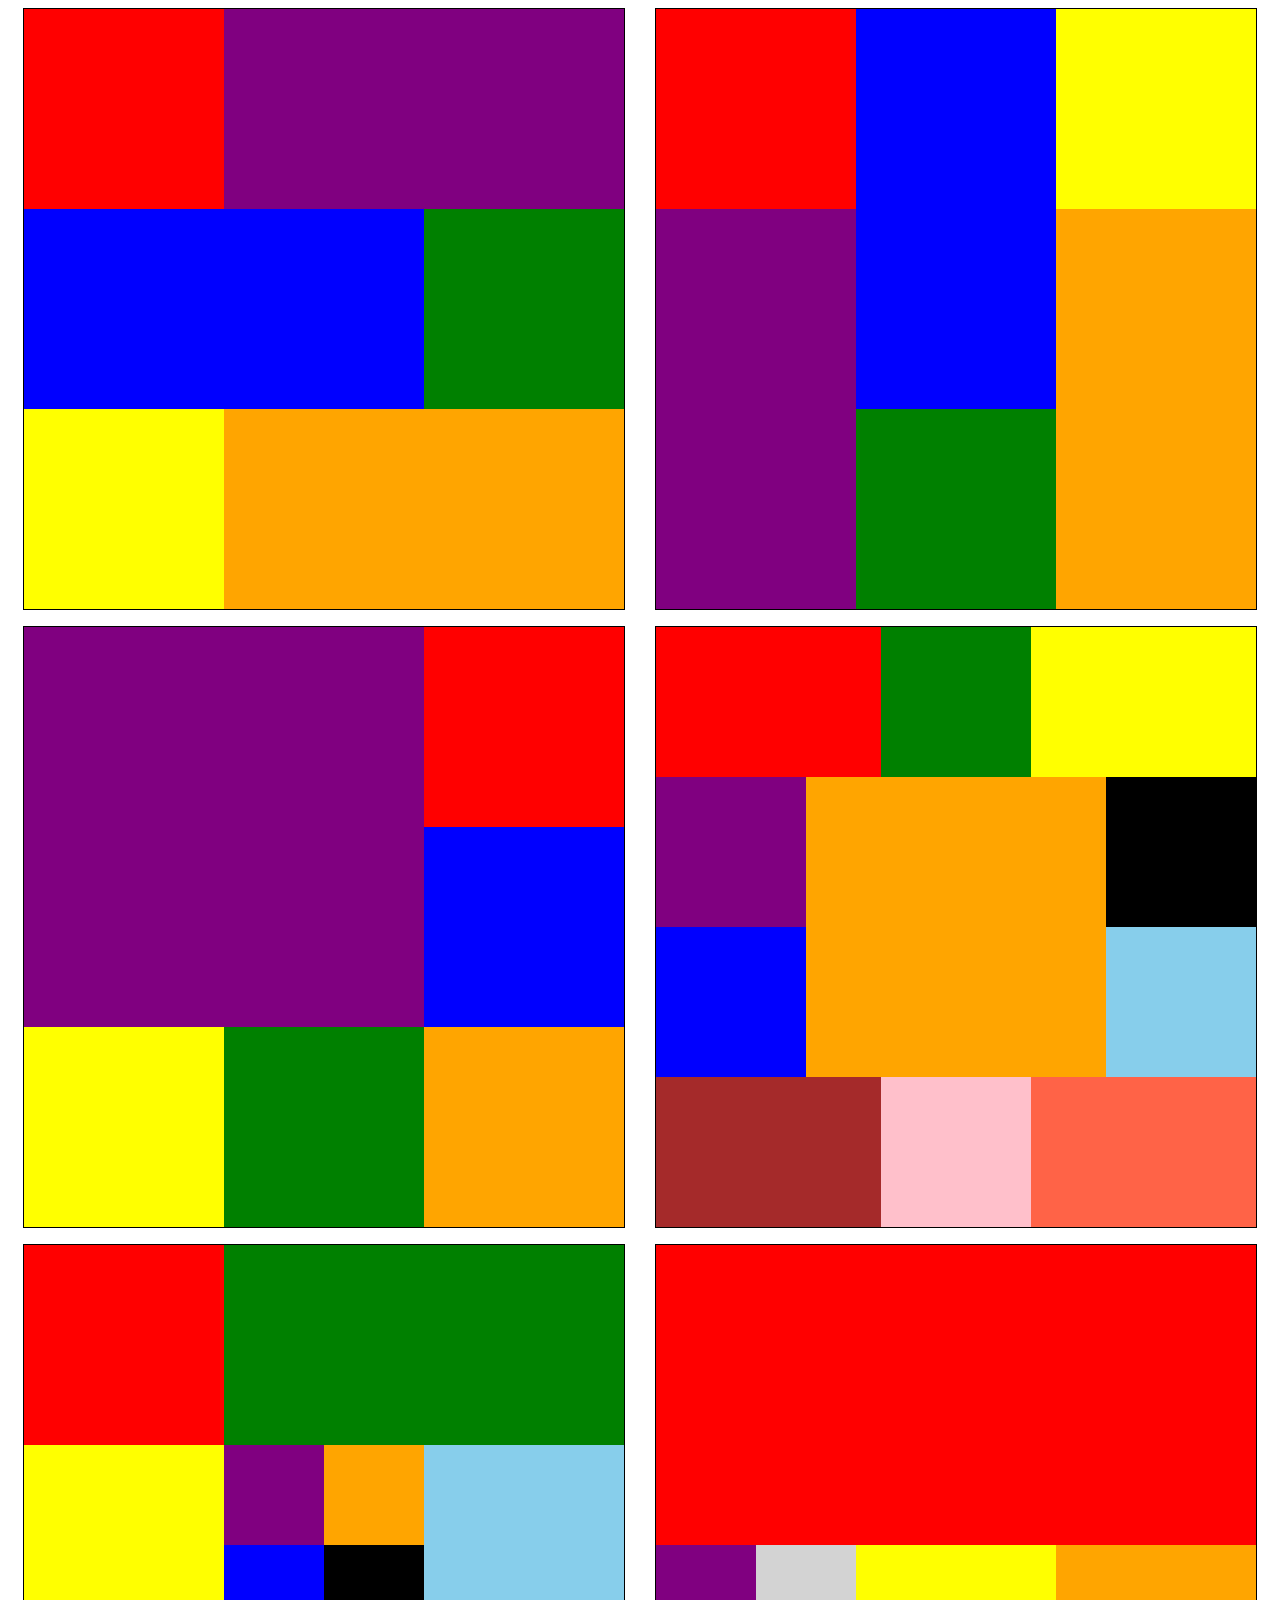
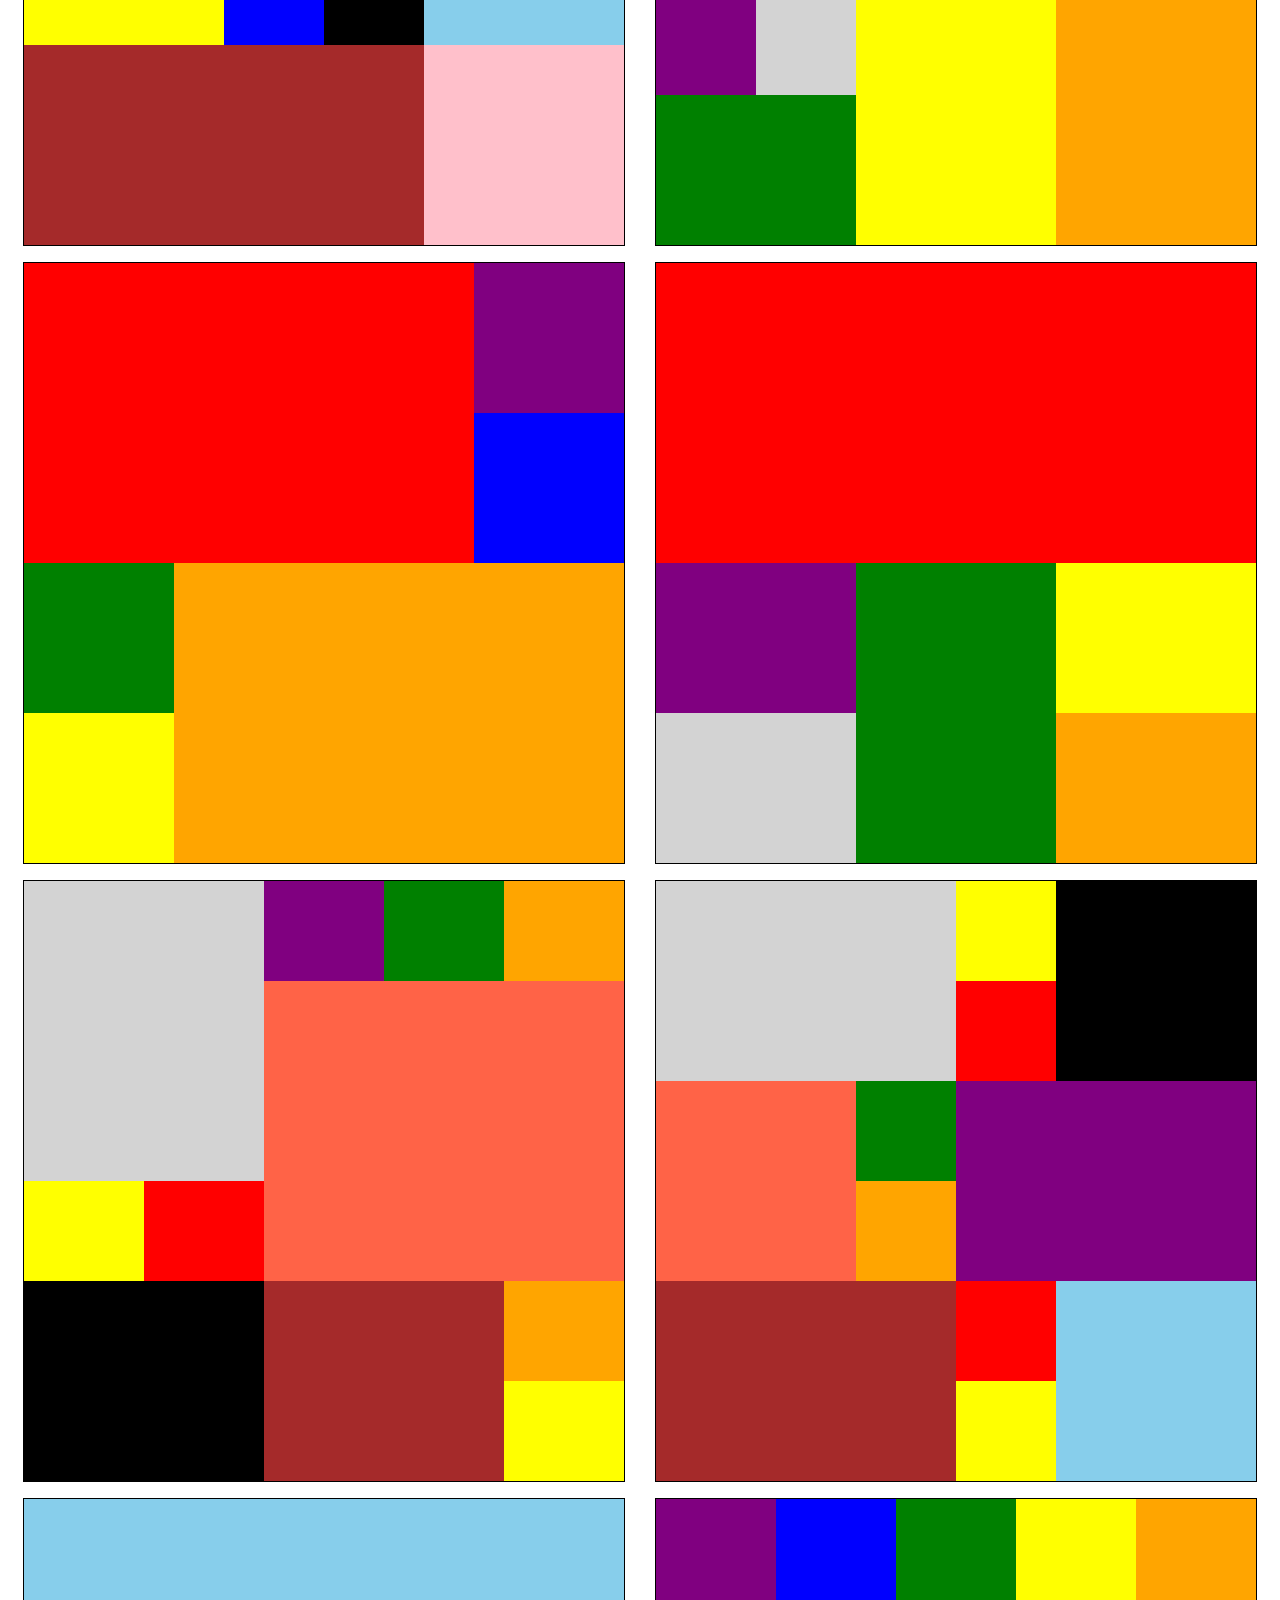
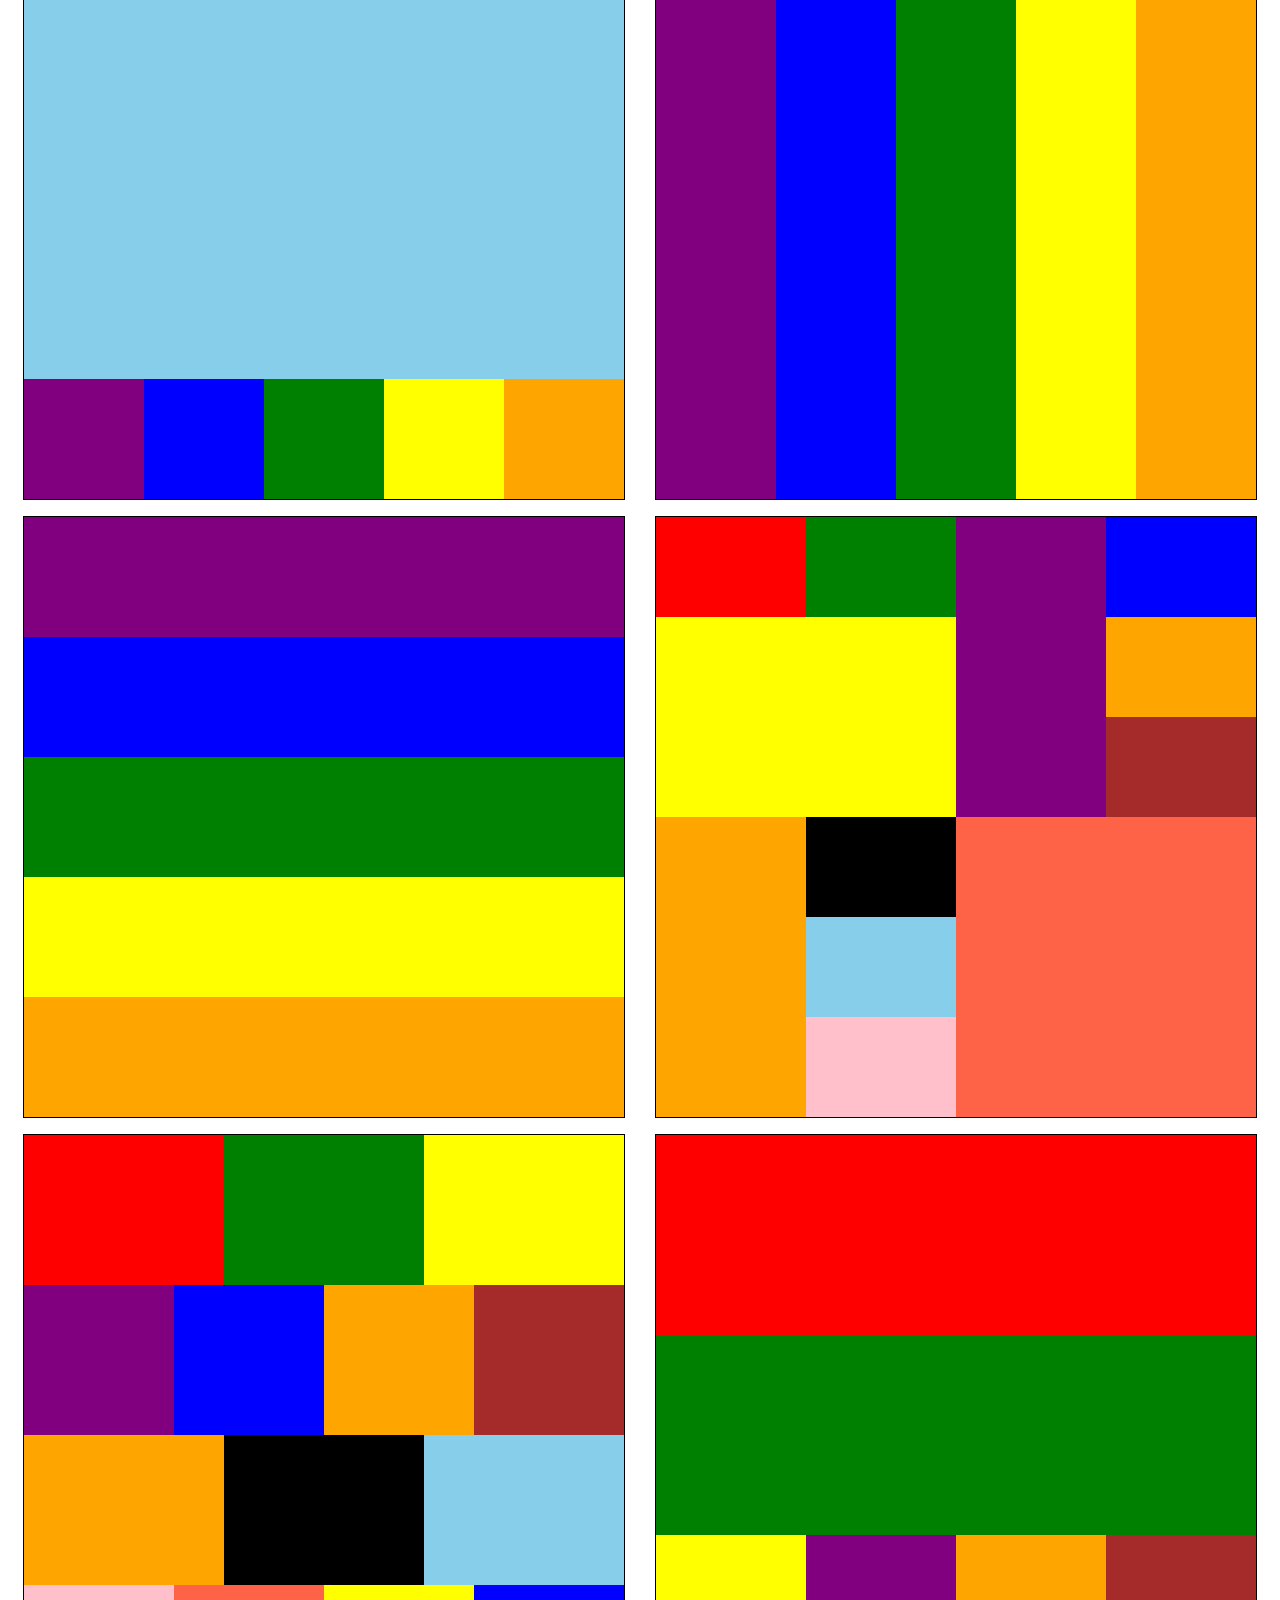
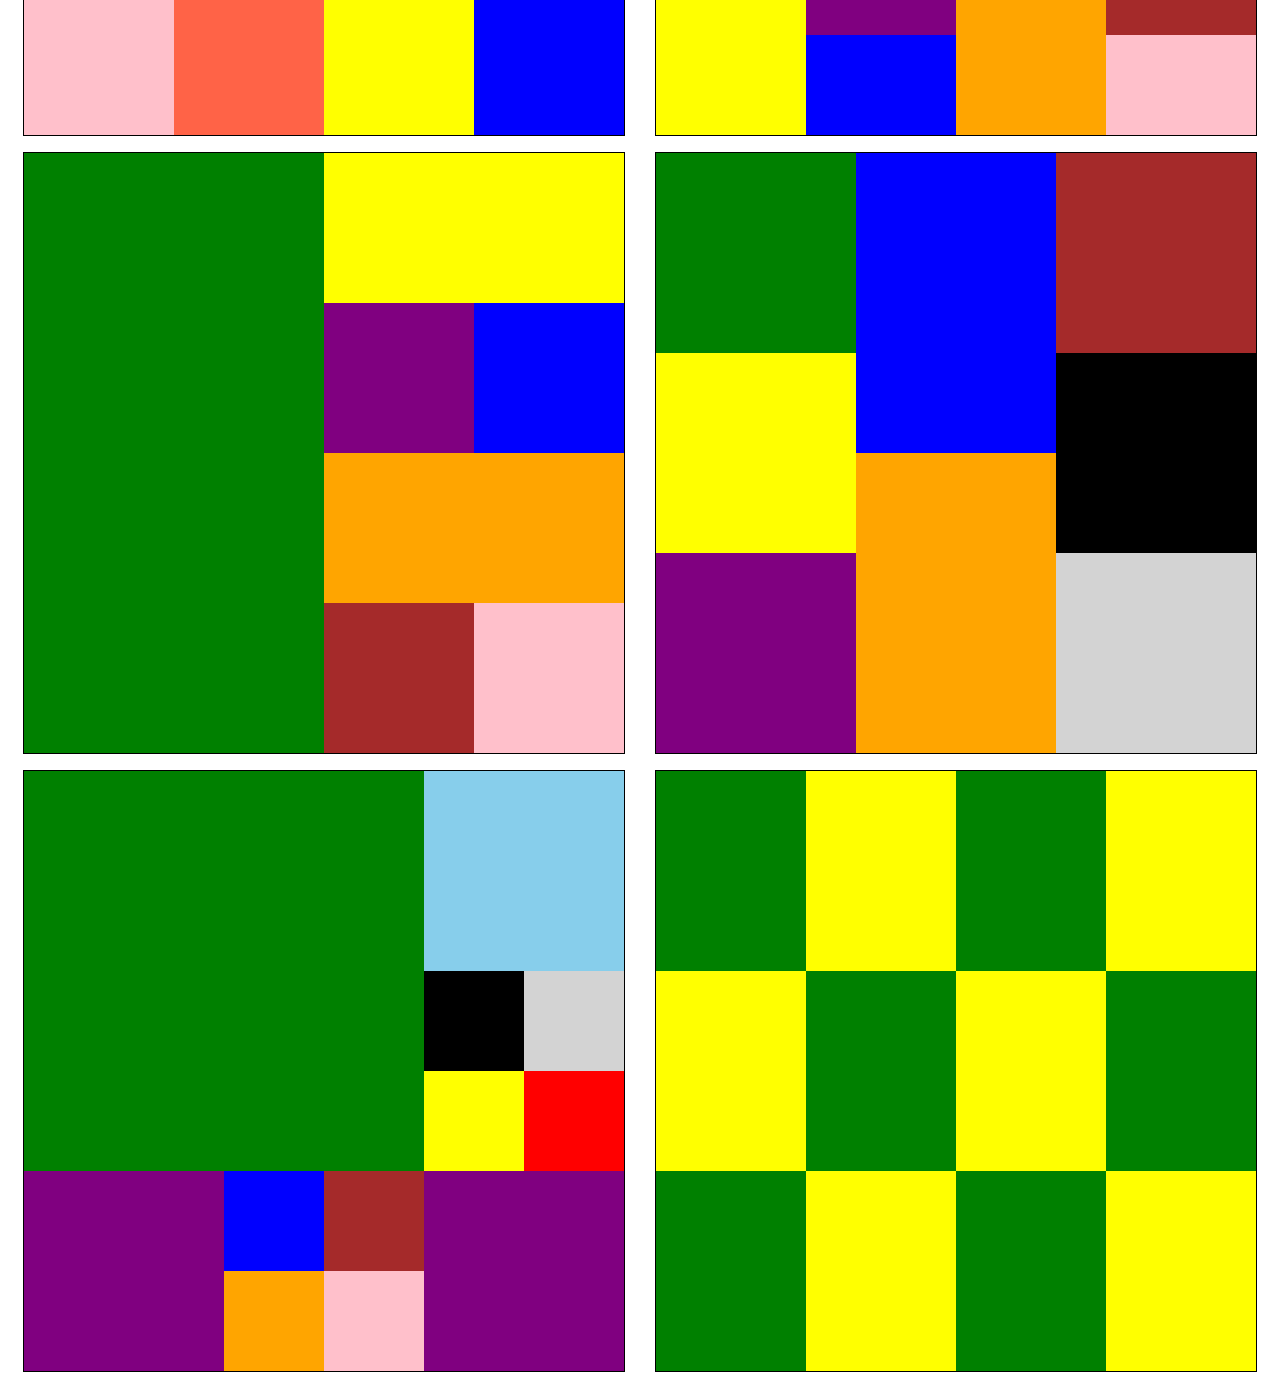
<file: index.html>
<!DOCTYPE html>
<html lang="en">
  <head>
    <meta charset="UTF-8" />
    <meta name="viewport" content="width=device-width, initial-scale=1.0" />
    <link rel="stylesheet" href="index.css" />
    <title>flex task</title>
  </head>
  <body>
    <!-- Task 1 -->
    <div class="container task1">
      <div class="child bg-red smaller"></div>
      <div class="child bg-purple bigger"></div>
      <div class="child bg-blue bigger"></div>
      <div class="child bg-green smaller"></div>
      <div class="child bg-yellow smaller"></div>
      <div class="child bg-orange bigger"></div>
    </div>
    <!-- Task 2 -->
    <div class="container task2">
      <div class="child bg-red smaller"></div>
      <div class="child bg-purple bigger"></div>
      <div class="child bg-blue bigger"></div>
      <div class="child bg-green smaller"></div>
      <div class="child bg-yellow smaller"></div>
      <div class="child bg-orange bigger"></div>
    </div>
    <!-- task 3  -->
    <div class="container task3">
      <div class="child2">
        <div class="child bg-purple bigger"></div>
        <div class="child bg-red smaller"></div>
        <div class="child bg-blue smaller"></div>
      </div>
      <div class="child3">
        <div class="child bg-yellow smaller"></div>
        <div class="child bg-green smaller"></div>
        <div class="child bg-orange smaller"></div>
      </div>
    </div>
    <!-- Task 4 -->
    <div class="container task4">
      <div class="ch1">
        <div class="child bg-red smaller"></div>
        <div class="child bg-green smaller"></div>
        <div class="child bg-yellow smaller"></div>
      </div>

      <div class="ch02">
        <div class="ch2">
          <div class="child bg-purple smaller"></div>
          <div class="child bg-blue smaller"></div>
        </div>
        <div class="ch3">
          <div class="child bg-orange bigger"></div>
          <div class="child bg-black smaller"></div>
          <div class="child bg-sky smaller"></div>
        </div>
      </div>

      <div class="ch4">
        <div class="child bg-brown smaller"></div>
        <div class="child bg-pink smaller"></div>
        <div class="child bg-tomato smaller"></div>
      </div>
    </div>

    <!-- Task 5 -->
    <div class="container task5">
      <div class="ch5-1">
        <div class="child bg-red bigger"></div>
        <div class="child bg-green bigger"></div>
      </div>

      <div class="ch5-1">
        <div class="ch5-2">
          <div class="child bg-yellow bigger"></div>
          <div class="child bg-purple smaller"></div>
          <div class="child bg-blue smaller"></div>
          <div class="child bg-orange smaller"></div>
          <div class="child bg-black smaller"></div>
        </div>
        <div class="ch5-3">
          <div class="child bg-sky bigger"></div>
        </div>
      </div>

      <div class="ch5-4">
        <div class="child bg-brown bigger"></div>
        <div class="child bg-pink bigger"></div>
      </div>
    </div>
    <!-- Task6 -->

    <div class="container task6">
      <div class="ch6-1">
        <div class="child bg-red bigger"></div>
      </div>
      <div class="ch6-1">
        <div class="ch6-1-1">
          <div class="child bg-purple smaller"></div>
          <div class="child bg-grey smaller"></div>
          <div class="child bg-green smaller"></div>
        </div>
        <div class="ch6-3">
          <div class="child bg-yellow mid"></div>
          <div class="child bg-orange mid"></div>
        </div>
      </div>
    </div>

    <!-- Task7 -->

    <div class="container task7">
      <div class="ch7-1">
        <div class="child bg-red bigger"></div>
        <div class="child bg-purple smaller"></div>
        <div class="child bg-blue smaller"></div>
      </div>
      <div class="ch7-2">
        <div class="child bg-green smaller"></div>
        <div class="child bg-yellow smaller"></div>
        <div class="child bg-orange bigger"></div>
      </div>
    </div>
    <!-- Task 8 -->
    <div class="container task8">
      <div class="ch8-1">
        <div class="child bg-red bigger"></div>
      </div>
      <div class="ch8-1">
        <div class="child bg-purple smaller"></div>
        <div class="child bg-grey smaller"></div>
        <div class="child bg-green mid"></div>
        <div class="child bg-yellow smaller"></div>
        <div class="child bg-orange smaller"></div>
      </div>
    </div>
    <!-- Task9 -->
    <div class="container task9">
      <div class="ch9-1">
        <div class="child bg-grey mid"></div>
        <div class="child bg-yellow smaller"></div>
        <div class="child bg-red smaller"></div>
        <div class="child bg-black mid"></div>
      </div>

      <div class="ch9-2">
        <div class="child bg-purple smaller"></div>
        <div class="child bg-green smaller"></div>
        <div class="child bg-orange smaller"></div>
        <div class="child bg-tomato bigger"></div>
      </div>
      <div class="ch9-3">
        <div class="child bg-brown mid"></div>
        <div class="child bg-orange smaller"></div>
        <div class="child bg-yellow smaller"></div>
      </div>
    </div>
    <!-- Task 10 -->
    <div class="container task10">
      <div class="ch10-1">
        <div class="child bg-grey bigger"></div>
        <div class="child bg-yellow smaller"></div>
        <div class="child bg-red smaller"></div>
        <div class="child bg-black mid"></div>
      </div>

      <div class="ch10-2">
        <div class="child bg-purple bigger"></div>
        <div class="child bg-green smaller"></div>
        <div class="child bg-orange smaller"></div>
        <div class="child bg-tomato mid"></div>
      </div>
      <div class="ch10-3">
        <div class="child bg-brown bigger"></div>
        <div class="child bg-red smaller"></div>
        <div class="child bg-yellow smaller"></div>
        <div class="child bg-sky mid"></div>
      </div>
    </div>
    <!-- Task 11 -->
    <div class="container task11">
      <div class="child bg-sky bigger"></div>
      <div class="child bg-purple smaller"></div>
      <div class="child bg-blue smaller"></div>
      <div class="child bg-green smaller"></div>
      <div class="child bg-yellow smaller"></div>
      <div class="child bg-orange smaller"></div>
    </div>

    <!-- Task 12 -->
    <div class="container task12">
      <div class="child bg-purple mid"></div>
      <div class="child bg-blue mid"></div>
      <div class="child bg-green mid"></div>
      <div class="child bg-yellow mid"></div>
      <div class="child bg-orange mid"></div>
    </div>

    <!-- Task 13 -->
    <div class="container task13">
      <div class="child bg-purple mid"></div>
      <div class="child bg-blue mid"></div>
      <div class="child bg-green mid"></div>
      <div class="child bg-yellow mid"></div>
      <div class="child bg-orange mid"></div>
    </div>
    <!-- Task 14 -->
    <div class="container task14">
      <div class="ch14">
        <div class="child bg-red smaller"></div>
        <div class="child bg-green smaller"></div>
        <div class="child bg-yellow mid"></div>
      </div>

      <div class="ch14">
        <div class="child bg-purple mid"></div>
        <div class="child bg-blue smaller"></div>
        <div class="child bg-orange smaller"></div>
        <div class="child bg-brown smaller"></div>
      </div>
      <div class="ch14">
        <div class="child bg-orange mid"></div>
        <div class="child bg-black smaller"></div>
        <div class="child bg-sky smaller"></div>
        <div class="child bg-pink smaller"></div>
      </div>

      <div class="ch14">
        <div class="child bg-tomato bigger"></div>
      </div>
    </div>
    <!-- Task 15 -->

    <div class="container task15">
      <div class="ch15">
        <div class="child bg-red mid"></div>
        <div class="child bg-green mid"></div>
        <div class="child bg-yellow mid"></div>
      </div>

      <div class="ch15">
        <div class="child bg-purple mid"></div>
        <div class="child bg-blue mid"></div>
        <div class="child bg-orange mid"></div>
        <div class="child bg-brown mid"></div>
      </div>
      <div class="ch15">
        <div class="child bg-orange mid"></div>
        <div class="child bg-black mid"></div>
        <div class="child bg-sky mid"></div>
      </div>

      <div class="ch15">
        <div class="child bg-pink mid"></div>
        <div class="child bg-tomato mid"></div>
        <div class="child bg-yellow mid"></div>
        <div class="child bg-blue mid"></div>
      </div>
    </div>

    <!-- Task 16 -->
    <div class="container task16">
      <div class="child bg-red bigger"></div>
      <div class="child bg-green bigger"></div>

      <div class="ch16">
        <div class="child bg-yellow mid"></div>
        <div class="child bg-purple smaller"></div>
        <div class="child bg-blue smaller"></div>
        <div class="child bg-orange mid"></div>
        <div class="child bg-brown smaller"></div>
        <div class="child bg-pink smaller"></div>
      </div>
    </div>
    <!-- Task 17 -->
    <div class="container task17">
      <div class="child bg-green bigger"></div>

      <div class="ch17">
        <div class="child bg-yellow mid"></div>
        <div class="child bg-purple smaller"></div>
        <div class="child bg-blue smaller"></div>
        <div class="child bg-orange mid"></div>
        <div class="child bg-brown smaller"></div>
        <div class="child bg-pink smaller"></div>
      </div>
    </div>
    <!-- Task 18 -->
    <div class="container task18">
      <!-- <div class="ch18"> -->
      <div class="child bg-green mid"></div>
      <div class="child bg-yellow mid"></div>
      <div class="child bg-purple mid"></div>
      <div class="child bg-blue bigger"></div>
      <div class="child bg-orange bigger"></div>
      <div class="child bg-brown mid"></div>
      <div class="child bg-black mid"></div>
      <div class="child bg-grey mid"></div>
      <!-- </div> -->
    </div>

    <!-- Task 19 -->
    <div class="container task19">
      <div class="child bg-green bigger"></div>

      <div class="ch19-1">
        <div class="child bg-purple mid"></div>
        <div class="child bg-blue smaller"></div>
        <div class="child bg-orange smaller"></div>
        <div class="child bg-brown smaller"></div>
        <div class="child bg-pink smaller"></div>
      </div>
      <div class="ch19-2">
        <div class="child bg-sky mid"></div>
        <div class="child bg-black smaller"></div>
        <div class="child bg-grey smaller"></div>
        <div class="child bg-yellow smaller"></div>
        <div class="child bg-red smaller"></div>
        <div class="child bg-purple mid"></div>
      </div>
    </div>

    <!-- Task 20 -->
    <div class="container task20">
      <div class="child bg-green smaller"></div>
      <div class="child bg-yellow smaller"></div>
      <div class="child bg-green smaller"></div>
      <div class="child bg-yellow smaller"></div>
      <div class="child bg-yellow smaller"></div>
      <div class="child bg-green smaller"></div>
      <div class="child bg-yellow smaller"></div>
      <div class="child bg-green smaller"></div>
      <div class="child bg-green smaller"></div>
      <div class="child bg-yellow smaller"></div>
      <div class="child bg-green smaller"></div>
      <div class="child bg-yellow smaller"></div>
    </div>
  </body>
</html>
</file>
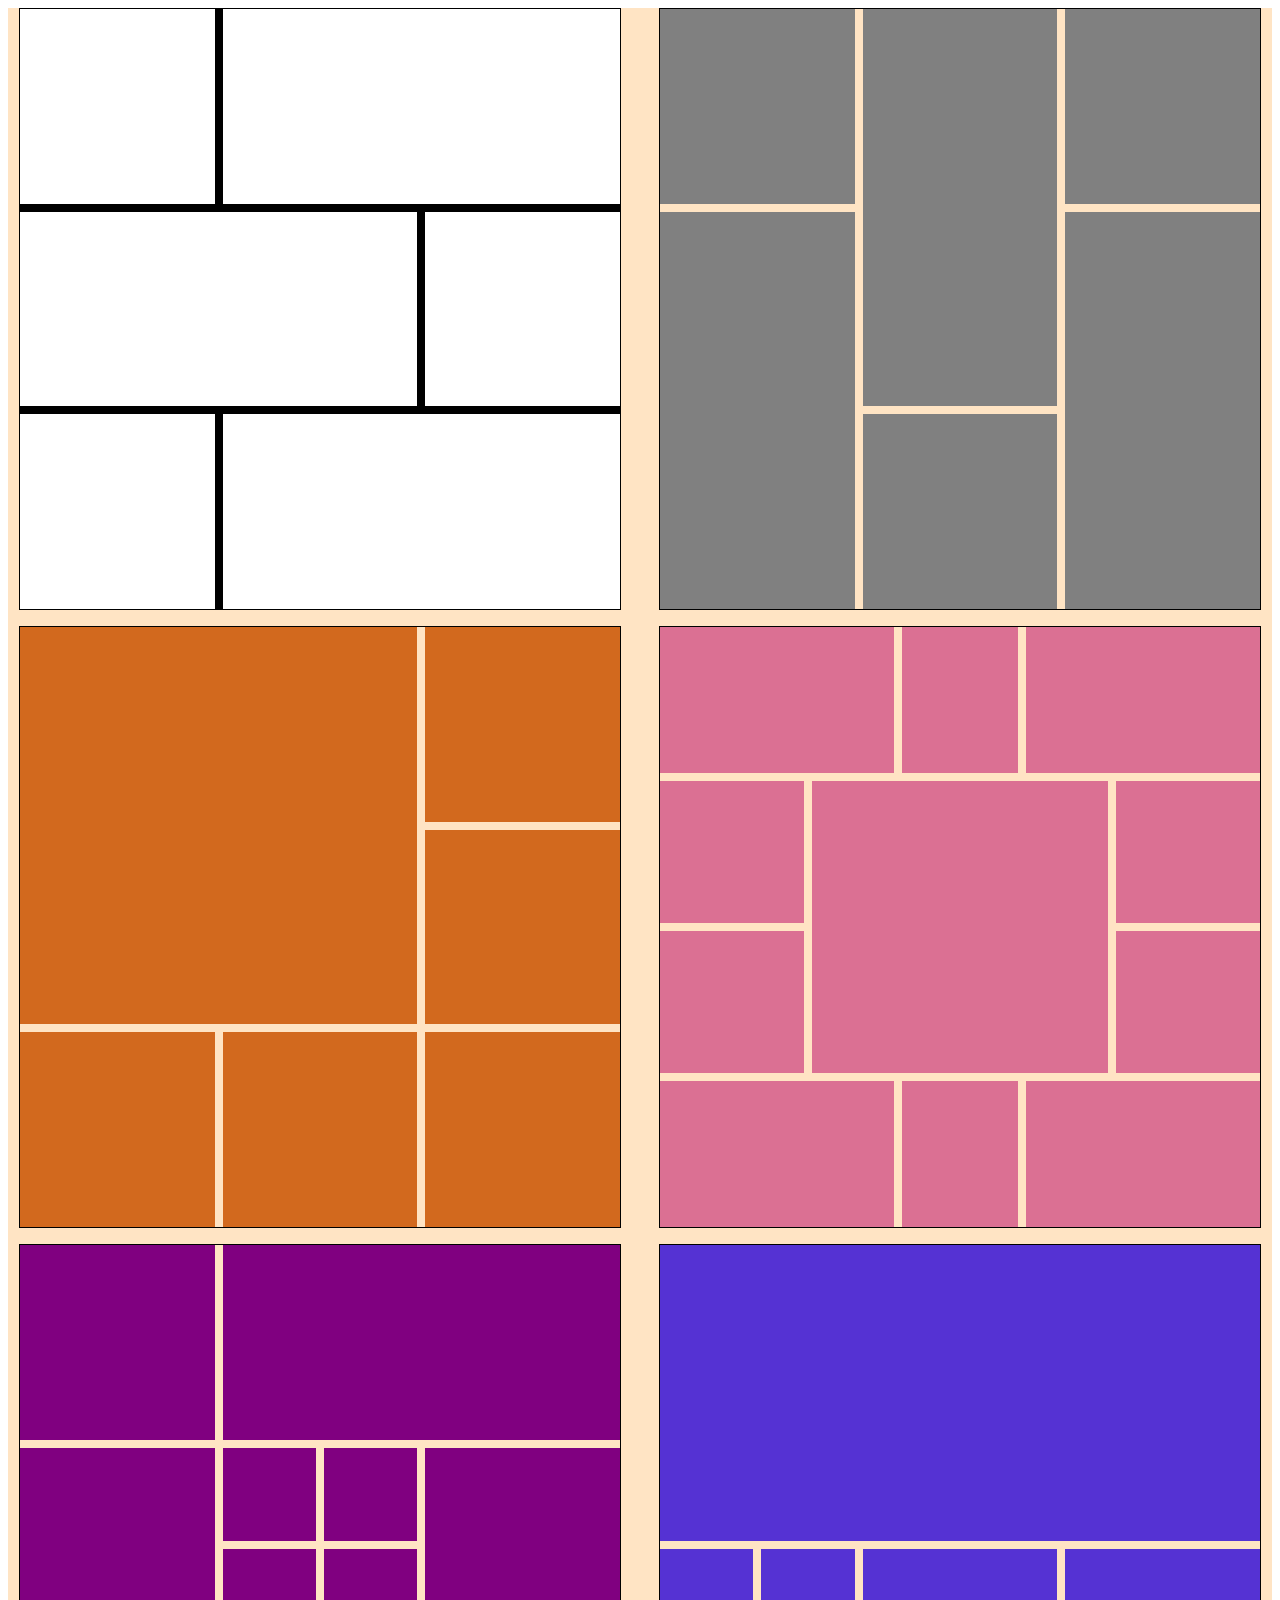
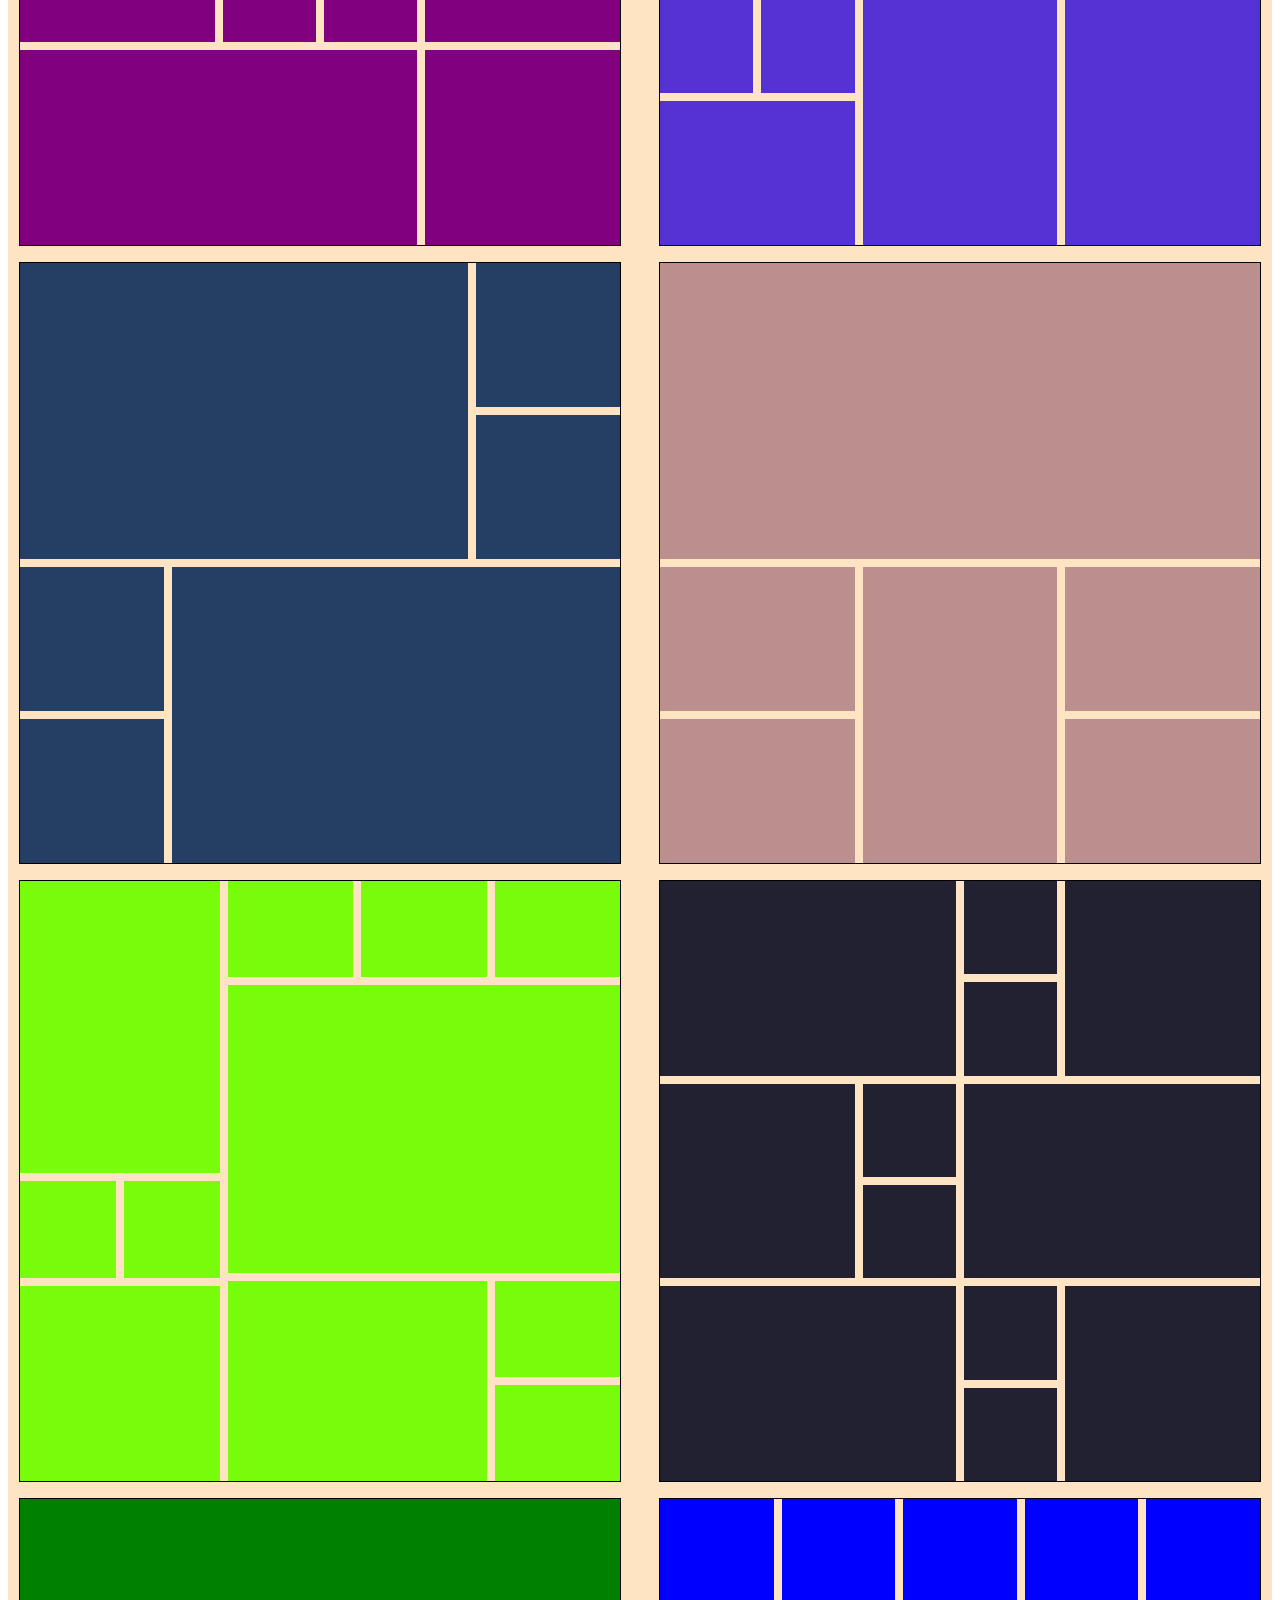
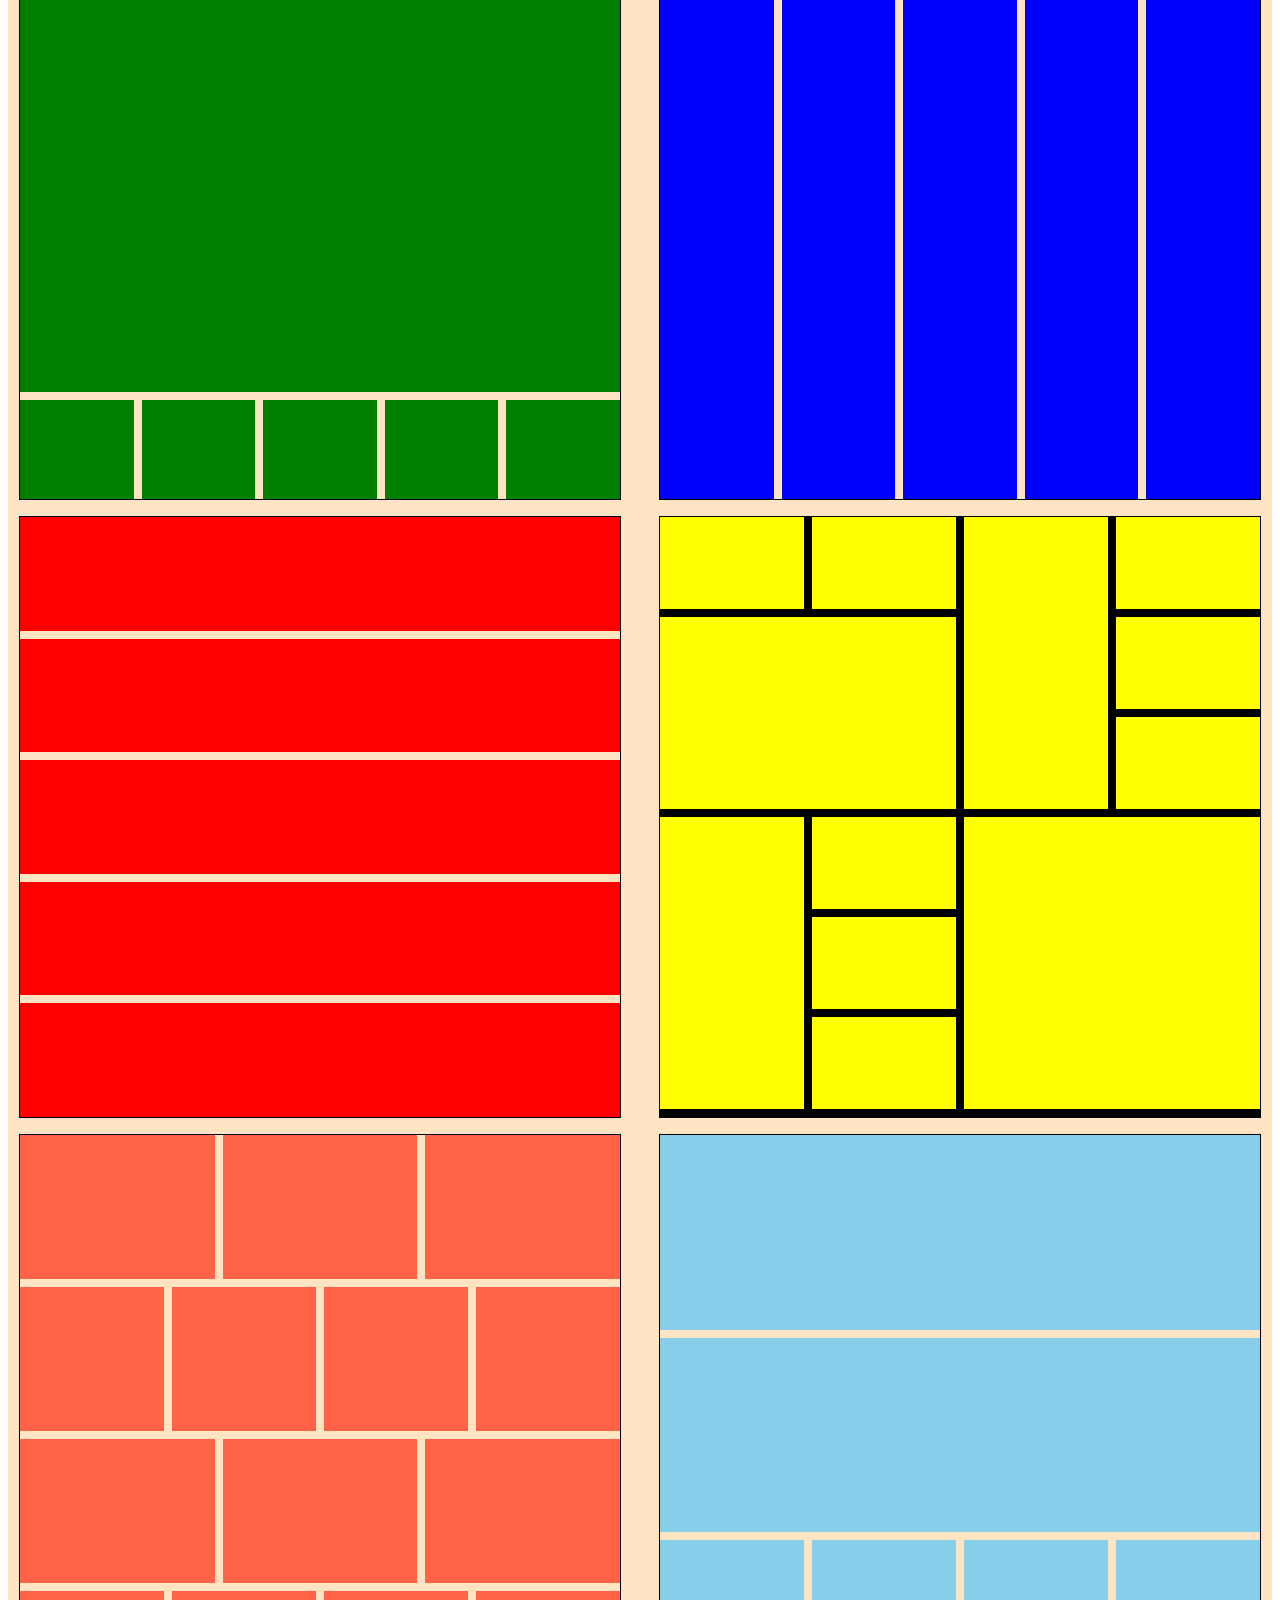
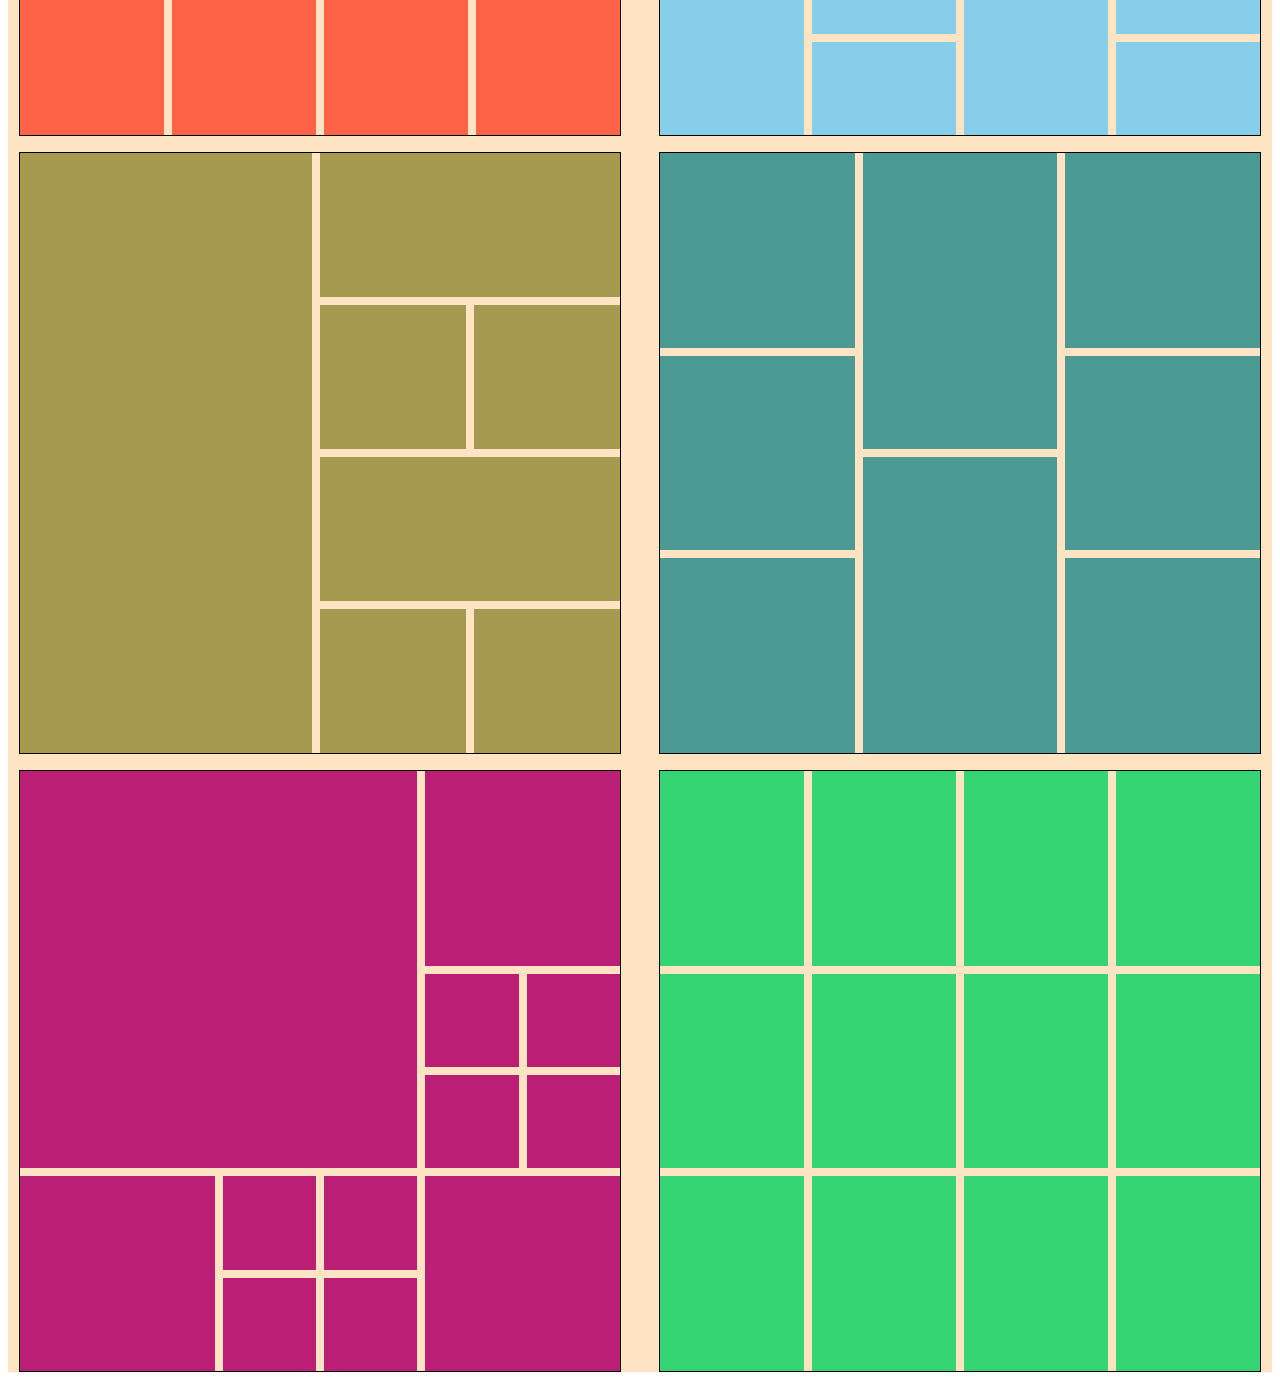
<file: grid.html>
<!DOCTYPE html>
<html lang="en">
  <head>
    <meta charset="UTF-8" />
    <meta name="viewport" content="width=device-width, initial-scale=1.0" />
    <link rel="stylesheet" href="grid.css" />
    <title>grid task</title>
  </head>
  <body>
    <main>
      <div class="task1 container">
        <div class="gr1 bg-white"></div>
        <div class="gr2 bg-white"></div>
        <div class="gr3 bg-white"></div>
        <div class="gr4 bg-white"></div>
        <div class="gr5 bg-white"></div>
        <div class="gr6 bg-white"></div>
      </div>
      <!-- Task2 -->
      <div class="task2 container">
        <div class="gr1 bg-grey"></div>
        <div class="gr2 bg-grey"></div>
        <div class="gr3 bg-grey"></div>
        <div class="gr4 bg-grey"></div>
        <div class="gr5 bg-grey"></div>
        <div class="gr6 bg-grey"></div>
      </div>
      <!-- Task3 -->
      <div class="task3 container">
        <div class="gr1 bg-6"></div>
        <div class="gr2 bg-6"></div>
        <div class="gr3 bg-6"></div>
        <div class="gr4 bg-6"></div>
        <div class="gr5 bg-6"></div>
        <div class="gr6 bg-6"></div>
      </div>
      <!-- task4 -->
      <div class="task4 container">
        <div class="ch4-1">
          <div class="gr1 bg-7"></div>
          <div class="gr2 bg-7"></div>
          <div class="gr3 bg-7"></div>
        </div>
        <div class="ch4-2">
          <div class="gr4 bg-7"></div>
          <div class="gr5 bg-7"></div>
          <div class="gr6 bg-7"></div>
          <div class="gr7 bg-7"></div>
          <div class="gr8 bg-7"></div>
        </div>

        <div class="ch4-1">
          <div class="gr9 bg-7"></div>
          <div class="gr10 bg-7"></div>
          <div class="gr11 bg-7"></div>
        </div>
      </div>
      <!-- Task 5 -->
      <div class="task5 container">
        <div class="gr1 bg-8"></div>
        <div class="gr2 bg-8"></div>
        <div class="gr3 bg-8"></div>
        <div class="gr4 bg-8"></div>
        <div class="gr5 bg-8"></div>
        <div class="gr6 bg-8"></div>
        <div class="gr7 bg-8"></div>
        <div class="gr8 bg-8"></div>
        <div class="gr9 bg-8"></div>
        <div class="gr10 bg-8"></div>
      </div>
      <!-- Task 6 -->
      <div class="task6 container">
        <div class="gr1 bg-9"></div>
        <div class="gr2 bg-9"></div>
        <div class="gr3 bg-9"></div>
        <div class="gr4 bg-9"></div>
        <div class="gr5 bg-9"></div>
        <div class="gr6 bg-9"></div>
      </div>
      <!-- Task 7 -->
      <div class="task7 container">
        <div class="gr1 bg-10"></div>
        <div class="gr2 bg-10"></div>
        <div class="gr3 bg-10"></div>
        <div class="gr4 bg-10"></div>
        <div class="gr5 bg-10"></div>
        <div class="gr6 bg-10"></div>
      </div>
      <!-- Task 8 -->
      <div class="task8 container">
        <div class="gr1 bg-11"></div>
        <div class="gr2 bg-11"></div>
        <div class="gr3 bg-11"></div>
        <div class="gr4 bg-11"></div>
        <div class="gr5 bg-11"></div>
        <div class="gr6 bg-11"></div>
      </div>
      <!-- Task 9 -->
      <div class="task9 container">
        <div class="ch9-1">
          <div class="gr1 bg-12"></div>
          <div class="gr2 bg-12"></div>
          <div class="gr3 bg-12"></div>
          <div class="gr4 bg-12"></div>
        </div>
        <div class="ch9-2">
          <div class="gr5 bg-12"></div>
          <div class="gr6 bg-12"></div>
          <div class="gr7 bg-12"></div>
          <div class="gr8 bg-12"></div>
          <div class="gr9 bg-12"></div>
          <div class="gr10 bg-12"></div>
          <div class="gr11 bg-12"></div>
        </div>
      </div>
      <!-- Task 10 -->
      <div class="task10 container">
        <div class="gr1 bg-5"></div>
        <div class="gr2 bg-5"></div>
        <div class="gr3 bg-5"></div>
        <div class="gr4 bg-5"></div>
        <div class="gr5 bg-5"></div>
        <div class="gr6 bg-5"></div>
        <div class="gr7 bg-5"></div>
        <div class="gr8 bg-5"></div>
        <div class="gr9 bg-5"></div>
        <div class="gr10 bg-5"></div>
        <div class="gr11 bg-5"></div>
        <div class="gr12 bg-5"></div>
      </div>

      <!-- Task 11 -->
      <div class="task11 container">
        <div class="gr1 bg-green"></div>
        <div class="gr2 bg-green"></div>
        <div class="gr3 bg-green"></div>
        <div class="gr4 bg-green"></div>
        <div class="gr5 bg-green"></div>
        <div class="gr6 bg-green"></div>
      </div>

      <!-- Task 12 -->
      <div class="task12 container">
        <div class="gr1 bg-blue"></div>
        <div class="gr2 bg-blue"></div>
        <div class="gr3 bg-blue"></div>
        <div class="gr4 bg-blue"></div>
        <div class="gr5 bg-blue"></div>
      </div>

      <!-- Task 13 -->
      <div class="task13 container">
        <div class="gr1 bg-red"></div>
        <div class="gr2 bg-red"></div>
        <div class="gr3 bg-red"></div>
        <div class="gr4 bg-red"></div>
        <div class="gr5 bg-red"></div>
      </div>

      <!-- Task 14 -->
      <div class="task14 container">
        <div class="gr1 bg-yellow"></div>
        <div class="gr2 bg-yellow"></div>
        <div class="gr3 bg-yellow"></div>
        <div class="gr4 bg-yellow"></div>
        <div class="gr5 bg-yellow"></div>
        <div class="gr6 bg-yellow"></div>
        <div class="gr7 bg-yellow"></div>
        <div class="gr8 bg-yellow"></div>
        <div class="gr9 bg-yellow"></div>
        <div class="gr10 bg-yellow"></div>
        <div class="gr11 bg-yellow"></div>
        <div class="gr12 bg-yellow"></div>
        <div class="gr13 bg-yellow"></div>
      </div>

      <!-- Task 15 -->
      <div class="task15 container">
        <div class="gr1 bg-tomato"></div>
        <div class="gr2 bg-tomato"></div>
        <div class="gr3 bg-tomato"></div>
        <div class="gr4 bg-tomato"></div>
        <div class="gr5 bg-tomato"></div>
        <div class="gr6 bg-tomato"></div>
        <div class="gr7 bg-tomato"></div>
        <div class="gr8 bg-tomato"></div>
        <div class="gr9 bg-tomato"></div>
        <div class="gr10 bg-tomato"></div>
        <div class="gr11 bg-tomato"></div>
        <div class="gr12 bg-tomato"></div>
        <div class="gr13 bg-tomato"></div>
        <div class="gr14 bg-tomato"></div>
      </div>

      <!-- Task 16 -->
      <div class="task16 container">
        <div class="gr1 bg-sky"></div>
        <div class="gr2 bg-sky"></div>
        <div class="gr3 bg-sky"></div>
        <div class="gr4 bg-sky"></div>
        <div class="gr5 bg-sky"></div>
        <div class="gr6 bg-sky"></div>
        <div class="gr7 bg-sky"></div>
        <div class="gr8 bg-sky"></div>
      </div>

      <!-- Task 17 -->
      <div class="task17 container">
        <div class="gr1 bg-4"></div>
        <div class="gr2 bg-4"></div>
        <div class="gr3 bg-4"></div>
        <div class="gr4 bg-4"></div>
        <div class="gr5 bg-4"></div>
        <div class="gr6 bg-4"></div>
        <div class="gr7 bg-4"></div>
      </div>

      <!-- Task 18 -->
      <div class="task18 container">
        <div class="gr1 bg-3"></div>
        <div class="gr2 bg-3"></div>
        <div class="gr3 bg-3"></div>
        <div class="gr4 bg-3"></div>
        <div class="gr5 bg-3"></div>
        <div class="gr6 bg-3"></div>
        <div class="gr7 bg-3"></div>
        <div class="gr8 bg-3"></div>
      </div>

      <!-- Task 19 -->
      <div class="task19 container">
        <div class="gr1 bg-2"></div>
        <div class="gr2 bg-2"></div>
        <div class="gr3 bg-2"></div>
        <div class="gr4 bg-2"></div>
        <div class="gr5 bg-2"></div>
        <div class="gr6 bg-2"></div>
        <div class="gr7 bg-2"></div>
        <div class="gr8 bg-2"></div>
        <div class="gr9 bg-2"></div>
        <div class="gr10 bg-2"></div>
        <div class="gr11 bg-2"></div>
        <div class="gr12 bg-2"></div>
      </div>

      <!-- Task 20 -->
      <div class="task20 container">
        <div class="gr1 bg-1"></div>
        <div class="gr2 bg-1"></div>
        <div class="gr3 bg-1"></div>
        <div class="gr4 bg-1"></div>
        <div class="gr5 bg-1"></div>
        <div class="gr6 bg-1"></div>
        <div class="gr7 bg-1"></div>
        <div class="gr8 bg-1"></div>
        <div class="gr9 bg-1"></div>
        <div class="gr10 bg-1"></div>
        <div class="gr11 bg-1"></div>
        <div class="gr12 bg-1"></div>
      </div>
    </main>
  </body>
</html>
</file>
<file: index.css>
body {
  display: flex;
  justify-content: space-around;
  max-width: 3200px;
  flex-wrap: wrap;
}
.bg-red {
  background-color: red;
}

.bg-blue {
  background-color: blue;
}

.bg-green {
  background-color: green;
}

.bg-yellow {
  background-color: yellow;
}

.bg-purple {
  background-color: purple;
}

.bg-orange {
  background-color: orange;
}
.bg-black {
  background-color: black;
}
.bg-sky {
  background-color: skyblue;
}
.bg-brown {
  background-color: brown;
}
.bg-pink {
  background-color: pink;
}
.bg-tomato {
  background-color: tomato;
}
.bg-grey {
  background-color: lightgray;
}

.container {
  display: flex;
  border: 1px solid black;
  margin-bottom: 1rem;
  width: 600px;
  height: 600px;
}

/* Task 1 */

.task1 {
  flex-wrap: wrap;
}

.task1 .child {
  height: 200px;
}

.task1 .bigger {
  width: 400px;
}

.task1 .smaller {
  width: 200px;
}

/* Task 2 */

.task2 {
  flex-direction: column;
  flex-wrap: wrap;
}

.task2 .child {
  width: 200px;
}

.task2 .smaller {
  height: 200px;
}

.task2 .bigger {
  height: 400px;
}
/* task3 */
.task3 .bigger {
  width: 400px;
  height: 400px;
}
.task3 .smaller {
  height: 200px;
  width: 200px;
}
.task3 {
  flex-direction: row;
  flex-wrap: wrap;
}

.task3 .child2 {
  display: flex;
  flex-direction: column;
  flex-wrap: wrap;
  /* align-items: flex-end; */
  max-height: 400px;
}
.task3 .child3 {
  display: flex;
  flex-direction: row;
  flex-wrap: wrap;
  /* align-items: flex-start; */
}
/* Task4  */
.task4 {
  display: flex;
  flex-direction: column;
  flex-wrap: wrap;
  height: 600px;
  width: 600px;
}
.task4 .smaller {
  flex-basis: 150px;
}
/* .task4 .bigger {
  flex-basis: 300px;
 
} */
.task4 .ch1 {
  display: flex;
  flex-direction: row;
  flex-basis: 150px;
  width: 600px;
  flex-wrap: wrap;
}
.task4 > .ch1 > div:nth-child(3),
.task4 > .ch1 > div:nth-child(1) {
  flex-grow: 2;
}
.task4 .ch2 {
  display: flex;
  flex-direction: row;
  flex-wrap: wrap;
  width: 150px;
  height: 300px;
}
.task4 > .ch2 > .child {
  max-width: 150px;
  height: 150px;
}

.task4 > .ch02 .ch3 {
  display: flex;
  flex-wrap: wrap;
  flex-direction: column;
  width: 450px;
  height: 300px;
  /* border: 2px solid rgb(0, 0, 0); */
}
.task4 .ch02 {
  display: flex;
  flex-wrap: wrap;
  width: 600px;
  height: 300px;
}
.task4 .ch02 .ch3 div:first-child {
  width: 300px;
  height: 300px;
}
.task4 .ch02 .ch3 div:not(:first-child) {
  width: 150px;
  height: 150px;
}
.task4 .ch4 {
  height: 150px;
  width: 600px;
  display: flex;
  flex-wrap: wrap;
}
.task4 > .ch4 > div:nth-child(3),
.task4 > .ch4 > div:nth-child(1) {
  flex-grow: 2;
}

/* Task5 */
.task5 .bigger {
  height: 200px;
  flex-basis: 200px;
}
.task5 .smaller {
  height: 100px;
  width: 100px;
}
.task5 {
  display: flex;
  max-width: 600px;
  max-height: 600px;
  flex-wrap: wrap;
  flex-direction: column;
}
.task5 .ch5-1,
.task5 .ch5-4 {
  width: 600px;
  height: 200px;
  display: flex;
  flex-wrap: wrap;
  flex-direction: row;
  flex-basis: 200px;
}
.task5 .ch5-4 div:first-child {
  flex-grow: 2;
}
.task5 .ch5-1 div:last-child {
  flex-grow: 2;
}
.task5 .ch5-2 {
  width: 400px;
  height: 200px;
  display: flex;
  flex-wrap: wrap;
  flex-direction: column;
}
.task5 .ch5-2 div:first-child {
  width: 200px;
}
.task5 .ch5-3 {
  display: flex;
  flex-wrap: wrap;
  flex-direction: column;
  width: 200px;
  height: 200px;
}
/* Task6 */
.task6 {
  display: flex;
  flex-wrap: wrap;
  max-width: 600px;
  max-height: 600px;
  flex-direction: column;
}
/* .task6 .child{
  flex-basis: 200px;
} */
.ch6-1 {
  width: 600px;
  height: 300px;
  display: flex;
}
.task6 .bigger {
  width: 600px;
  height: 300px;
}
.task6 .smaller {
  height: 150px;
  flex-basis: 100px;
}
.task6 .mid {
  width: 200px;
  height: 300px;
}
.ch6-1-1 {
  width: 200px;
  height: 300px;
  display: flex;
  flex-wrap: wrap;
}
.ch6-3 {
  width: 400px;
  height: 300px;
  display: flex;
}
.task6 .ch6-1-1 div:last-child {
  flex-grow: 2;
}

/* Task7 */
.task7 .ch7-1,
.task7 .ch7-2 {
  width: 600px;
  height: 300px;
  display: flex;
  flex-wrap: wrap;
  flex-direction: column;
}
.task7 .bigger {
  width: 450px;
  height: 300px;
}
.task7 .smaller {
  width: 150px;
  height: 150px;
}
.task7 {
  display: flex;
  flex-wrap: wrap;
}

/* Task8 */
.task8 .ch8-1 {
  width: 600px;
  height: 300px;
  display: flex;
  flex-direction: column;
  flex-wrap: wrap;
}
.task8 .bigger {
  width: 600px;
  height: 300px;
}
.task8 .smaller {
  width: 200px;
  height: 150px;
  display: flex;
}
.task8 .mid {
  width: 200px;
  height: 300px;
}
.task8 {
  width: 600px;
  height: 600px;
  display: flex;
  flex-wrap: wrap;
  flex-direction: column;
}
/* Task9 */
.task9 {
  width: 600px;
  height: 600px;
  display: flex;
  flex-wrap: wrap;
  flex-direction: column;
}
.task9 .smaller {
  flex-basis: 120px;
  height: 100px;
  width: 120px;
}
.task9 .mid {
  width: 240px;
  height: 200px;
  flex-basis: 240px;
}
.task9 .bigger {
  width: 360px;
  height: 300px;
}
.task9 .ch9-1 {
  width: 240px;
  height: 400px;
  display: flex;
  flex-wrap: wrap;
}
.task9 .ch9-2 {
  width: 400px;
  height: 400px;
  display: flex;
  flex-wrap: wrap;
  flex-direction: row;
}
.task9 .ch9-3 {
  width: 360px;
  height: 200px;
  display: flex;
  flex-direction: column;
  flex-wrap: wrap;
}
.task9 .ch9-1 div:first-child {
  height: 300px;
}
.task9 .ch9-3 div:nth-last-child(1),
.task9 .ch9-3 div:nth-last-child(2) {
  /* height: 100px; */
  flex-basis: 100px;
}

/* Task 10 */
.task10 .bigger {
  width: 300px;
  height: 200px;
}
.task10 .mid {
  width: 200px;
  height: 200px;
}
.task10 .smaller {
  width: 100px;
  height: 100px;
}
.task10 .ch10-1,
.task10 .ch10-2,
.task10 .ch10-3 {
  width: 600px;
  height: 200px;
}
.task10 {
  display: flex;
  flex-wrap: wrap;
  width: 600px;
  height: 600px;
}
.task10 .ch10-1,
.task10 .ch10-3 {
  display: flex;
  flex-wrap: wrap;
  flex-direction: column;
}
.task10 .ch10-2 {
  display: flex;
  flex-wrap: wrap-reverse;
  flex-direction: column;
}

/* Task 11 */
.task11 {
  display: flex;
  flex-wrap: wrap;
}
.task11 .bigger {
  width: 600px;
  height: 480px;
}
.task11 .smaller {
  width: 120px;
  height: 120px;
}
/* Task 12 */
.task12 {
  display: flex;
  flex-wrap: wrap;
}
.task12 .mid {
  width: 20%;
}

/* Task 13 */
.task13 {
  display: flex;
  flex-wrap: wrap;
}
.task13 .mid {
  /* height: 20%; */
  width: 100%;
}
/* Task 14 */
.task14 {
  display: flex;
  flex-wrap: wrap;
}
.task14 .ch14 {
  width: 50%;
  height: 50%;
  display: flex;
}
.task14 .bigger {
  width: 100%;
}
.task14 .mid {
  width: 50%;
  height: 100%;
}
.task14 .smaller {
  width: 50%;
  height: 33.33%;
}
.ch14:nth-child(2),
.ch14:nth-child(3) {
  display: flex;
  flex-wrap: wrap;
  flex-direction: column;
}
.ch14:first-child {
  display: flex;
  flex-wrap: wrap;
}
.ch14:first-child .child:last-child {
  width: 100%;
}
/* Task 15 */
.task15 {
  display: flex;
  flex-wrap: wrap;
}
.task15 .ch15 {
  height: 25%;
  width: 100%;
  display: flex;
  flex-wrap: wrap;
}
.task15 .mid {
  height: 100%;
  flex-basis: 150px;
  width: 150px;
}
.task15 .ch15:first-child > div,
.task15 .ch15:nth-child(3) > div {
  flex-grow: 2;
}

/* Task 16 */
.task16 {
  display: flex;
  flex-wrap: wrap;
}
.task16 .bigger {
  width: 100%;
  height: 200px;
}
.task16 .ch16 {
  width: 100%;
  height: 200px;
  display: flex;
  flex-direction: column;
  flex-wrap: wrap;
}
.task16 .smaller {
  width: 25%;
  height: 100px;
}
.task16 .mid {
  width: 25%;
  height: 200px;
}
/* Task 17 */
.task17 {
  display: flex;
  flex-wrap: wrap;
}
.task17 .bigger {
  width: 50%;
  height: 100%;
}
.task17 .ch17 {
  width: 50%;
  height: 100%;
  display: flex;
  /* flex-direction: column; */
  flex-wrap: wrap;
}
.task17 .smaller {
  width: 50%;
  height: 25%;
}
.task17 .mid {
  width: 100%;
  height: 25%;
}
/* Task 18 */
.task18 {
  display: flex;
  flex-wrap: wrap;
  flex-direction: column;
}
.task18 .mid {
  width: 200px;
  height: 200px;
}
.task18 .bigger {
  width: 200px;
  height: 50%;
}

/* Task 19 */
.task19 {
  display: flex;
  flex-wrap: wrap;
  flex-direction: column;
}
.task19 .bigger {
  width: 400px;
  height: 400px;
}
.task19 .smaller {
  width: 100px;
  height: 100px;
}
.task19 .mid {
  width: 200px;
  height: 200px;
}
.task19 .ch19-1 {
  display: flex;
  flex-wrap: wrap;
  width: 400px;
  flex-direction: column;
  height: 200px;
}
.task19 .ch19-2 {
  display: flex;
  flex-wrap: wrap;
  width: 200px;
  height: 100%;
}
/* Task 20 */

.task20 {
  display: flex;
  flex-wrap: wrap;
}
.task20 .child {
  width: 25%;
}
</file>
<file: grid.css>
main {
  max-width: 3200px;
  background-color: bisque;
  display: flex;
  flex-wrap: wrap;
  justify-content: space-around;
  gap: 1rem;
}
.container {
  width: 600px;
  height: 600px;
  border: 1px solid black;
  display: grid;
}
.bg-blue {
  background-color: blue;
}
.bg-sky {
  background-color: skyblue;
}
.bg-red {
  background-color: red;
}
.bg-yellow {
  background-color: yellow;
}
.bg-green {
  background-color: green;
}
.bg-tomato {
  background-color: tomato;
}
.bg-white {
  background-color: white;
}
.bg-grey {
  background-color: grey;
}
.bg-1 {
  background-color: rgb(53, 212, 114);
}
.bg-2 {
  background-color: rgb(187, 30, 117);
}
.bg-4 {
  background-color: rgb(165, 152, 79);
}
.bg-3 {
  background-color: rgb(74, 153, 146);
}
.bg-5 {
  background-color: rgb(33, 33, 49);
}
.bg-6 {
  background-color: chocolate;
}
.bg-7 {
  background-color: palevioletred;
}
.bg-8 {
  background-color: purple;
}
.bg-9 {
  background-color: rgb(85, 50, 211);
}
.bg-10 {
  background-color: rgb(36, 63, 99);
}
.bg-11 {
  background-color: rosybrown;
}
.bg-12 {
  background-color: rgb(120, 252, 12);
}
.task1 {
  display: grid;
  grid-template-columns: 1fr 1fr 1fr;
  grid-template-rows: 1fr 1fr 1fr;
  gap: 0.5rem;
  background-color: black;
}
.task1 .gr2 {
  grid-column: span 2;
}
.task1 .gr3 {
  grid-column: span 2;
}
.task1 .gr6 {
  grid-column: span 2;
}
/* Task 2 */
.task2 {
  grid-template-columns: 1fr 1fr 1fr;
  grid-template-rows: 1fr 1fr 1fr;
  gap: 0.5rem;
}
.task2 .gr2,
.task2 .gr4,
.task2 .gr5 {
  grid-row: span 2;
}
/* Task 3 */
.task3 {
  grid-template-columns: 1fr 1fr 1fr;
  grid-template-rows: 1fr 1fr 1fr;
  gap: 0.5rem;
}
.task3 .gr1 {
  grid-column: span 2;
  grid-row: span 2;
}

/* Task 4 */
.task4 {
  grid-template-columns: repeat(1, 1fr);
  grid-template-rows: 1fr 2fr 1fr;
  gap: 0.5rem;
}
.task4 .ch4-1 {
  display: grid;
  grid-template-columns: 2fr 1fr 2fr;
  gap: 0.5rem;
}
.task4 .ch4-2 {
  display: grid;
  grid-template-columns: repeat(4, 1fr);
  grid-template-rows: 1fr 1fr;
  gap: 0.5rem;
}
.ch4-2 .gr5 {
  grid-column: span 2;
  grid-row: span 2;
}
/* Task 5 */
.task5 {
  grid-template-columns: repeat(6, 1fr);
  grid-template-rows: repeat(6, 1fr);
  gap: 0.5rem;
}
.task5 .gr1,
.task5 .gr3,
.task5 .gr6,
.task5 .gr10 {
  grid-column: span 2;
  grid-row: span 2;
}
.task5 .gr2,
.task5 .gr9 {
  grid-column: span 4;
  grid-row: span 2;
}

/* Task 6 */
.task6 {
  grid-template-columns: repeat(6, 1fr);
  grid-template-rows: repeat(4, 1fr);
  gap: 0.5rem;
}
.task6 .gr1 {
  grid-column: span 6;
  grid-row: span 2;
}
.task6 .gr4,
.task6 .gr5 {
  grid-column: span 2;
  grid-row: span 2;
}
.task6 .gr6 {
  grid-column: span 2;
}

/* Task 7 */

.task7 {
  grid-template-columns: repeat(4, 1fr);
  grid-template-rows: repeat(4, 1fr);
  gap: 0.5rem;
}

.task7 .gr1,
.task7 .gr5 {
  grid-column: span 3;
  grid-row: span 2;
}

/* Task 8 */

.task8 {
  grid-template-columns: repeat(3, 1fr);
  grid-template-rows: repeat(4, 1fr);
  gap: 0.5rem;
}
.task8 .gr1 {
  grid-column: span 3;
  grid-row: span 2;
}
.task8 .gr3 {
  grid-row: span 2;
}

/* Task 9 */

.task9 {
  grid-template-columns: 200px 3fr;
  grid-template-rows: 1fr;
  gap: 0.5rem;
  /* row-gap: 0.3rem; */
}
.task9 .ch9-1 {
  display: grid;
  grid-template-columns: 1fr 1fr;
  grid-template-rows: 3fr 1fr 2fr;
  gap: 0.5rem;
  /* row-gap: 0.4rem; */
}
.task9 .gr1,
.task9 .gr4 {
  grid-column: span 2;
}
.task9 .ch9-2 {
  display: grid;
  grid-template-columns: 1fr 1fr 1fr;
  grid-template-rows: 1fr 3fr 1fr 1fr;
  gap: 0.5rem;
}
.task9 .gr8 {
  grid-column: span 3;
}
.task9 .gr9 {
  grid-column: span 2;
  grid-row: span 2;
}

/* Task 10 */

.task10 {
  grid-template-columns: repeat(6, 1fr);
  grid-template-rows: repeat(6, 1fr);
  gap: 0.5rem;
}
.task10 .gr1,
.task10 .gr7,
.task10 .gr9 {
  grid-column: span 3;
  grid-row: span 2;
}
.task10 .gr3,
.task10 .gr5,
.task10 .gr11 {
  grid-column: span 2;
  grid-row: span 2;
}

/* Task 11 */

.task11 {
  grid-template-columns: repeat(5, 1fr);
  grid-template-rows: 5fr 1fr;
  gap: 0.5rem;
}
.task11 .gr1 {
  grid-column: span 5;
}

/* Task 12 */

.task12 {
  grid-template-columns: repeat(5, 1fr);
  gap: 0.5rem;
}

/* Task 13 */

.task13 {
  /* grid-template-columns: repeat(4, 1fr); */
  grid-template-rows: repeat(5, 1fr);
  gap: 0.5rem;
}

/* Task 14 */

.task14 {
  grid-template-columns: repeat(4, 1fr);
  grid-template-rows: repeat(6, 1fr);
  gap: 0.5rem;
  background-color: black;
}
.task14 .gr3 {
  grid-row: span 3;
}
.task14 .gr5 {
  grid-row: span 2;
  grid-column: span 2;
}
.task14 .gr8 {
  grid-row: span 3;
}
.task14 .gr10 {
  grid-row: span 3;
  grid-column: span 2;
}

/* Task 15 */

.task15 {
  grid-template-columns: repeat(12, 1fr);
  grid-template-rows: repeat(4, 1fr);
  gap: 0.5rem;
}
.task15 .gr1,
.task15 .gr2,
.task15 .gr3,
.task15 .gr8,
.task15 .gr9,
.task15 .gr10 {
  grid-column: span 4;
}
.task15 .gr4,
.task15 .gr5,
.task15 .gr6,
.task15 .gr7,
.task15 .gr11,
.task15 .gr12,
.task15 .gr13,
.task15 .gr14 {
  grid-column: span 3;
}

/* Task 16 */

.task16 {
  grid-template-columns: repeat(4, 1fr);
  grid-template-rows: repeat(6, 1fr);
  gap: 0.5rem;
}
.task16 .gr1,
.task16 .gr2 {
  grid-column: span 4;
  grid-row: span 2;
}
.task16 .gr3,
.task16 .gr5 {
  grid-row: span 2;
}

/* Task 17 */

.task17 {
  grid-template-columns: 2fr 1fr 1fr;
  grid-template-rows: repeat(4, 1fr);
  gap: 0.5rem;
}
.task17 .gr1 {
  grid-row: span 4;
}
.task17 .gr2,
.task17 .gr5 {
  grid-column: span 2;
}

/* Task 18 */

.task18 {
  grid-template-columns: repeat(3, 1fr);
  grid-template-rows: repeat(6, 1fr);
  gap: 0.5rem;
}
.task18 .gr1,
.task18 .gr3,
.task18 .gr4,
.task18 .gr5,
.task18 .gr8,
.task18 .gr7 {
  grid-row: span 2;
}
.task18 .gr2,
.task18 .gr6 {
  grid-row: span 3;
}

/* Task 19 */

.task19 {
  grid-template-columns: repeat(6, 1fr);
  grid-template-rows: repeat(6, 1fr);
  gap: 0.5rem;
}
.task19 .gr1 {
  grid-row: span 4;
  grid-column: span 4;
}
.task19 .gr2,
.task19 .gr7,
.task19 .gr10 {
  grid-row: span 2;
  grid-column: span 2;
}

/* Task 20 */

.task20 {
  grid-template-columns: repeat(4, 1fr);
  grid-template-rows: repeat(3, 1fr);
  gap: 0.5rem;
}
</file>
